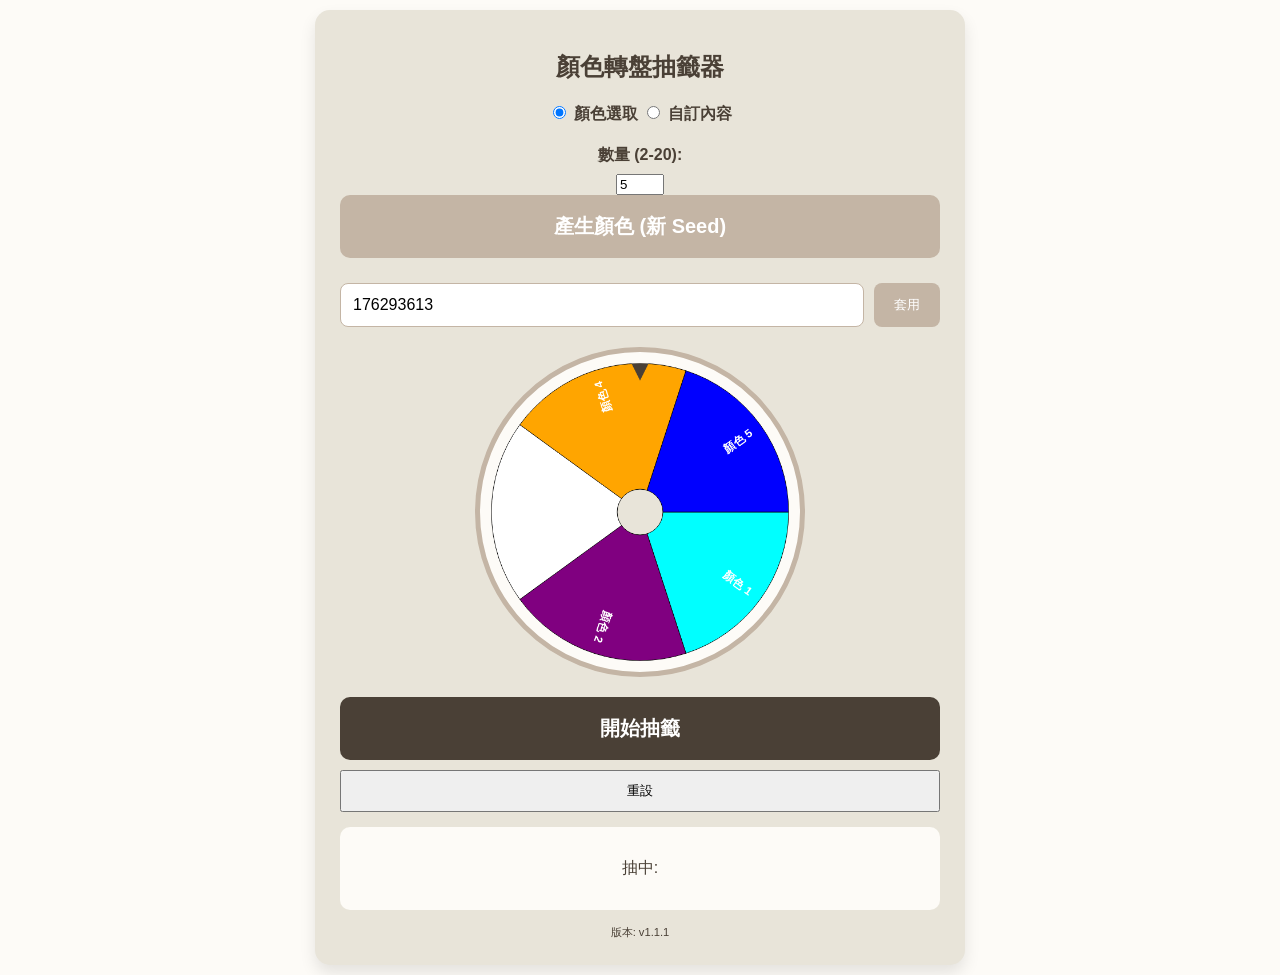
<file: index.html>
<!-- Version: v1.1.1 -->
<!DOCTYPE html>
<html lang="zh-Hant">
<head>
    <meta charset="UTF-8">
    <meta name="viewport" content="width=device-width, initial-scale=1.0">
    <title>顏色轉盤抽籤器</title>
    <style>
        body { font-family: 'Segoe UI', Tahoma, sans-serif; display: flex; flex-direction: column; align-items: center; min-height: 100vh; margin: 0; padding: 10px; background-color: #FDFBF7; color: #4A4036; }
        .container { background-color: #E8E4D9; padding: 25px; border-radius: 15px; box-shadow: 0 8px 16px rgba(0,0,0,0.1); text-align: center; max-width: 600px; width: 100%; }
        h1 { font-size: 1.5em; margin-bottom: 20px; }
        .mode-selection { margin-bottom: 20px; }
        label { display: block; margin-bottom: 8px; font-weight: bold; }
        textarea { width: 100%; padding: 12px; margin-bottom: 15px; border: 1px solid #C4B5A5; border-radius: 8px; font-size: 16px; box-sizing: border-box; }
        .btn-primary { width: 100%; padding: 18px; font-size: 20px; font-weight: bold; background-color: #C4B5A5; color: white; border: none; border-radius: 10px; cursor: pointer; margin-bottom: 10px; }
        .btn-primary:hover { background-color: #A59685; }
        .seed-controls { margin: 15px 0; display: flex; gap: 10px; }
        .seed-controls input { flex-grow: 1; padding: 12px; border: 1px solid #C4B5A5; border-radius: 8px; font-size: 16px; }
        .seed-controls button { padding: 12px 20px; background-color: #C4B5A5; color: white; border: none; border-radius: 8px; cursor: pointer; }
        #wheelCanvas { background: #FDFBF7; border: 5px solid #C4B5A5; border-radius: 50%; margin: 20px auto; display: block; width: 320px; height: 320px; }
        #result { margin-top: 15px; padding: 15px; background: #FDFBF7; border-radius: 10px; }
        @media (max-width: 480px) { #wheelCanvas { width: 280px; height: 280px; } }
    </style>
</head>
<body>
    <div class="container">
        <h1>顏色轉盤抽籤器</h1>
        <div class="mode-selection">
            <input type="radio" id="modeColors" name="mode" value="colors" checked onchange="switchMode()"> <label style="display:inline;" for="modeColors">顏色選取</label>
            <input type="radio" id="modeCustom" name="mode" value="custom" onchange="switchMode()"> <label style="display:inline;" for="modeCustom">自訂內容</label>
        </div>
        <div id="colors-mode-controls">
            <label for="colorCount">數量 (2-20):</label>
            <input type="number" id="colorCount" value="5" min="2" max="20">
            <button class="btn-primary" onclick="generateAndSetNewSeed()">產生顏色 (新 Seed)</button>
        </div>
        <div id="custom-mode-controls" style="display:none;">
            <textarea id="customItems" rows="5" placeholder="輸入項目 (每行一個)"></textarea>
            <button class="btn-primary" onclick="setCustomItemsAndDraw()">設定項目</button>
        </div>
        <div class="seed-controls">
            <input type="text" id="seedInput" placeholder="輸入 Seed">
            <button onclick="setSeedAndRegenerate()">套用</button>
        </div>
        <canvas id="wheelCanvas" width="560" height="560"></canvas>
        <button class="btn-primary" style="background-color: #4A4036;" onclick="spinWheel()">開始抽籤</button>
        <button onclick="resetTool()" style="width:100%; padding: 10px;">重設</button>
        <div id="result">
            <p>抽中: <span id="pickedItem" style="font-weight:bold;"></span></p>
            <p id="colorInfo" style="display:none;">色號: <span id="pickedColorCode"></span></p>
            <div id="pickedColorBlock" style="width: 50px; height: 50px; border-radius: 50%; border:2px solid #4A4036; display:none; margin: 0 auto;"></div>
        </div>
        <div style="margin-top: 15px; font-size: 0.7em;">版本: v1.1.1</div>
    </div>
    <script>
        const canvas = document.getElementById('wheelCanvas'), ctx = canvas.getContext('2d');
        const colorCountInput = document.getElementById('colorCount'), customItemsTextarea = document.getElementById('customItems');
        let wheelItems = [], currentRotation = 0, isSpinning = false, animationId = null, currentSeed = localStorage.getItem('lotter…seed') || Math.floor(Math.random() * 1000000000);
        const SIMILARITY_HUE_THRESHOLD = 25;

        function seededRandom(seed) {
            let state = Number(seed) || 0;
            return function() { state = (1664525 * state + 1013904223) % 4294967296; return state / 4294967296; };
        }
        function updateSeedInputAndState(seed) { currentSeed = seed; document.getElementById('seedInput').value = seed; localStorage.setItem('lotter…seed', seed); }
        function generateAndSetNewSeed() { updateSeedInputAndState(Math.floor(Math.random() * 1000000000) + Date.now()); regenerateColors(); }
        function setSeedAndRegenerate() { updateSeedInputAndState(document.getElementById('seedInput').value.trim() || Math.floor(Math.random() * 1000000000)); regenerateColors(); }
        function regenerateColors() { if(!isSpinning) document.getElementById('modeColors').checked ? generateColorsAndDraw(currentSeed) : setCustomItemsAndDraw(currentSeed); }

        function hslToHex(h, s, l) {
            l /= 100; const a = s * Math.min(l, 1 - l) / 100;
            const f = n => { const k = (n + h / 30) % 12; const color = l - a * Math.max(Math.min(k - 3, 9 - k, 1), -1); return Math.round(255 * color).toString(16).padStart(2, '0'); };
            return `#${f(0)}${f(8)}${f(4)}`;
        }
        function hexToHsl(hex) {
            let r = parseInt(hex.substring(1, 3), 16) / 255, g = parseInt(hex.substring(3, 5), 16) / 255, b = parseInt(hex.substring(5, 7), 16) / 255;
            let max = Math.max(r, g, b), min = Math.min(r, g, b), h, s, l = (max + min) / 2;
            if (max === min) h = s = 0; else {
                let d = max - min; s = l > 0.5 ? d / (2 - max - min) : d / (max + min);
                switch (max) { case r: h = (g - b) / d + (g < b ? 6 : 0); break; case g: h = (b - r) / d + 2; break; case b: h = (r - g) / d + 4; break; }
                h /= 6;
            }
            return {h: h * 360, s: s * 100, l: l * 100};
        }
        function isColorSimilar(newHex, existing) {
            const newHsl = hexToHsl(newHex);
            return existing.some(ex => {
                if (ex === '#000000' || ex === '#FFFFFF') return false;
                let diff = Math.abs(newHsl.h - hexToHsl(ex).h);
                return (diff > 180 ? 360 - diff : diff) < SIMILARITY_HUE_THRESHOLD;
            });
        }
        function generateColors(count, seed) {
            const colors = [], used = new Set(), rng = seededRandom(seed);
            const common = ['#000000', '#FFFFFF', '#FF0000', '#008000', '#0000FF', '#FFFF00', '#808080', '#FFA500', '#800080', '#00FFFF'];
            for (let i = common.length - 1; i > 0; i--) { const j = Math.floor(rng() * (i + 1)); [common[i], common[j]] = [common[j], common[i]]; }
            for (let c of common) { if (colors.length < count) { colors.push(c); used.add(c); } }
            while (colors.length < count) {
                let col; let att = 0;
                do { col = hslToHex(rng()*360, 70, 60); att++; }
                while ((used.has(col) || isColorSimilar(col, Array.from(used))) && att < 500);
                colors.push(col); used.add(col);
            }
            return colors;
        }

        function drawWheel() {
            ctx.clearRect(0, 0, canvas.width, canvas.height);
            const centerX = canvas.width/2, centerY = canvas.height/2, radius = 260;
            const angle = 2 * Math.PI / wheelItems.length;
            ctx.save(); ctx.translate(centerX, centerY); ctx.rotate(currentRotation);
            wheelItems.forEach((item, i) => {
                ctx.beginPath(); ctx.moveTo(0, 0); ctx.arc(0, 0, radius, i * angle, (i + 1) * angle);
                ctx.closePath(); ctx.fillStyle = item.color; ctx.fill(); ctx.stroke();
                ctx.save(); ctx.rotate(i * angle + angle / 2);
                ctx.textAlign = 'right'; ctx.fillStyle = '#FFF'; ctx.font = 'bold 20px sans-serif';
                ctx.fillText(item.text, radius - 20, 7); ctx.restore();
            });
            ctx.restore();
            ctx.beginPath(); ctx.arc(centerX, centerY, 40, 0, 2*Math.PI); ctx.fillStyle = '#E8E4D9'; ctx.fill(); ctx.stroke();
            // Arrow
            ctx.beginPath(); ctx.moveTo(centerX-15, 20); ctx.lineTo(centerX+15, 20); ctx.lineTo(centerX, 50); ctx.closePath(); ctx.fillStyle = '#4A4036'; ctx.fill();
        }

        function spinWheel() {
            if(isSpinning || wheelItems.length === 0) return;
            isSpinning = true;
            clearResult();
            
            const targetIdx = Math.floor(Math.random() * wheelItems.length);
            const angle = 2 * Math.PI / wheelItems.length;
            const targetCenter = targetIdx * angle + angle / 2;
            
            // Calculate delta to align targetCenter with pointer (1.5 * PI)
            let delta = (1.5 * Math.PI - targetCenter - currentRotation) % (2 * Math.PI);
            if (delta <= 0) delta += 2 * Math.PI;
            
            const startRotation = currentRotation;
            const totalRotation = startRotation + delta + (5 * 2 * Math.PI);
            const duration = 3000;
            const startTime = performance.now();

            function animate(now) {
                const elapsed = now - startTime;
                const p = Math.min(elapsed / duration, 1);
                const ease = 1 - Math.pow(1 - p, 3);
                currentRotation = startRotation + (totalRotation - startRotation) * ease;
                drawWheel();
                if(p < 1) animationId = requestAnimationFrame(animate);
                else {
                    isSpinning = false;
                    // Determine winner based on FINAL visual rotation
                    const finalRotation = currentRotation % (2 * Math.PI);
                    const normalizedAngle = (1.5 * Math.PI - finalRotation) % (2 * Math.PI);
                    const finalAngle = normalizedAngle < 0 ? normalizedAngle + 2 * Math.PI : normalizedAngle;
                    const finalIdx = Math.floor(finalAngle / angle);
                    
                    const winner = wheelItems[finalIdx % wheelItems.length];
                    document.getElementById('pickedItem').textContent = winner.text;
                    document.getElementById('pickedColorCode').textContent = winner.color;
                    document.getElementById('colorInfo').style.display = 'block';
                    const block = document.getElementById('pickedColorBlock');
                    block.style.backgroundColor = winner.color;
                    block.style.display = 'inline-block';
                }
            }
            animationId = requestAnimationFrame(animate);
        }

        function switchMode() {
            const isColors = document.getElementById('modeColors').checked;
            document.getElementById('colors-mode-controls').style.display = isColors ? 'block' : 'none';
            document.getElementById('custom-mode-controls').style.display = isColors ? 'none' : 'block';
            if (isColors) { if (!currentSeed) generateAndSetNewSeed(); else generateColorsAndDraw(currentSeed); }
            else setCustomItemsAndDraw(currentSeed);
        }

        function generateColorsAndDraw(seed) {
            const count = parseInt(colorCountInput.value, 10);
            const colors = generateColors(count, seed);
            wheelItems = colors.map((c, i) => ({ text: `顏色 ${i + 1}`, color: c }));
            currentRotation = 0; drawWheel(); clearResult();
        }

        function setCustomItemsAndDraw() {
            const items = customItemsTextarea.value.split('\n').filter(i => i.trim());
            const colors = generateColors(items.length, currentSeed);
            wheelItems = items.map((t, i) => ({ text: t, color: colors[i] }));
            currentRotation = 0; drawWheel(); clearResult();
        }

        function resetTool() { updateSeedInputAndState(Math.floor(Math.random() * 1000000000)); switchMode(); }
        function clearResult() { document.getElementById('pickedItem').textContent = ''; document.getElementById('pickedColorCode').textContent = ''; document.getElementById('pickedColorBlock').style.display = 'none'; document.getElementById('colorInfo').style.display = 'none'; }
        window.onload = () => { const s = localStorage.getItem('lotter…seed'); updateSeedInputAndState(s ? (isNaN(parseFloat(s)) ? s : parseFloat(s)) : Math.floor(Math.random() * 1000000000)); switchMode(); };
    </script>
</body>
</html>
</file>
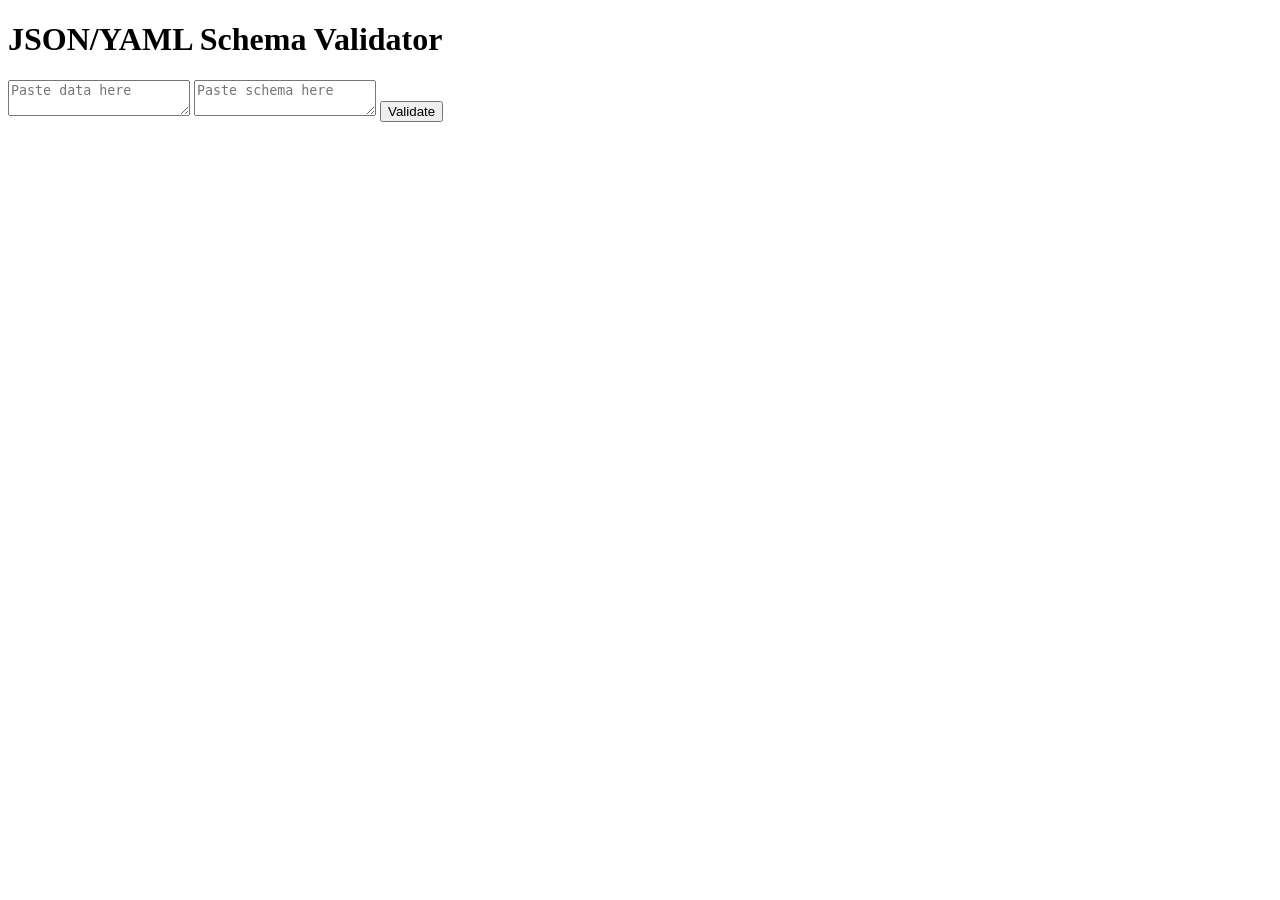
<file: json-schema-validator/index.html>
<!DOCTYPE html>
<html lang="en">
<head>
    <meta charset="UTF-8">
    <title>JSON/YAML Schema Validator</title>
</head>
<body>
    <h1>JSON/YAML Schema Validator</h1>
    <textarea id="data" placeholder="Paste data here"></textarea>
    <textarea id="schema" placeholder="Paste schema here"></textarea>
    <button onclick="validate()">Validate</button>
    <div id="result"></div>
    <script>
        function validate() {
            // Simplified logic placeholder
            document.getElementById('result').innerText = 'Validation logic to be implemented.';
        }
    </script>
</body>
</html>
</file>
